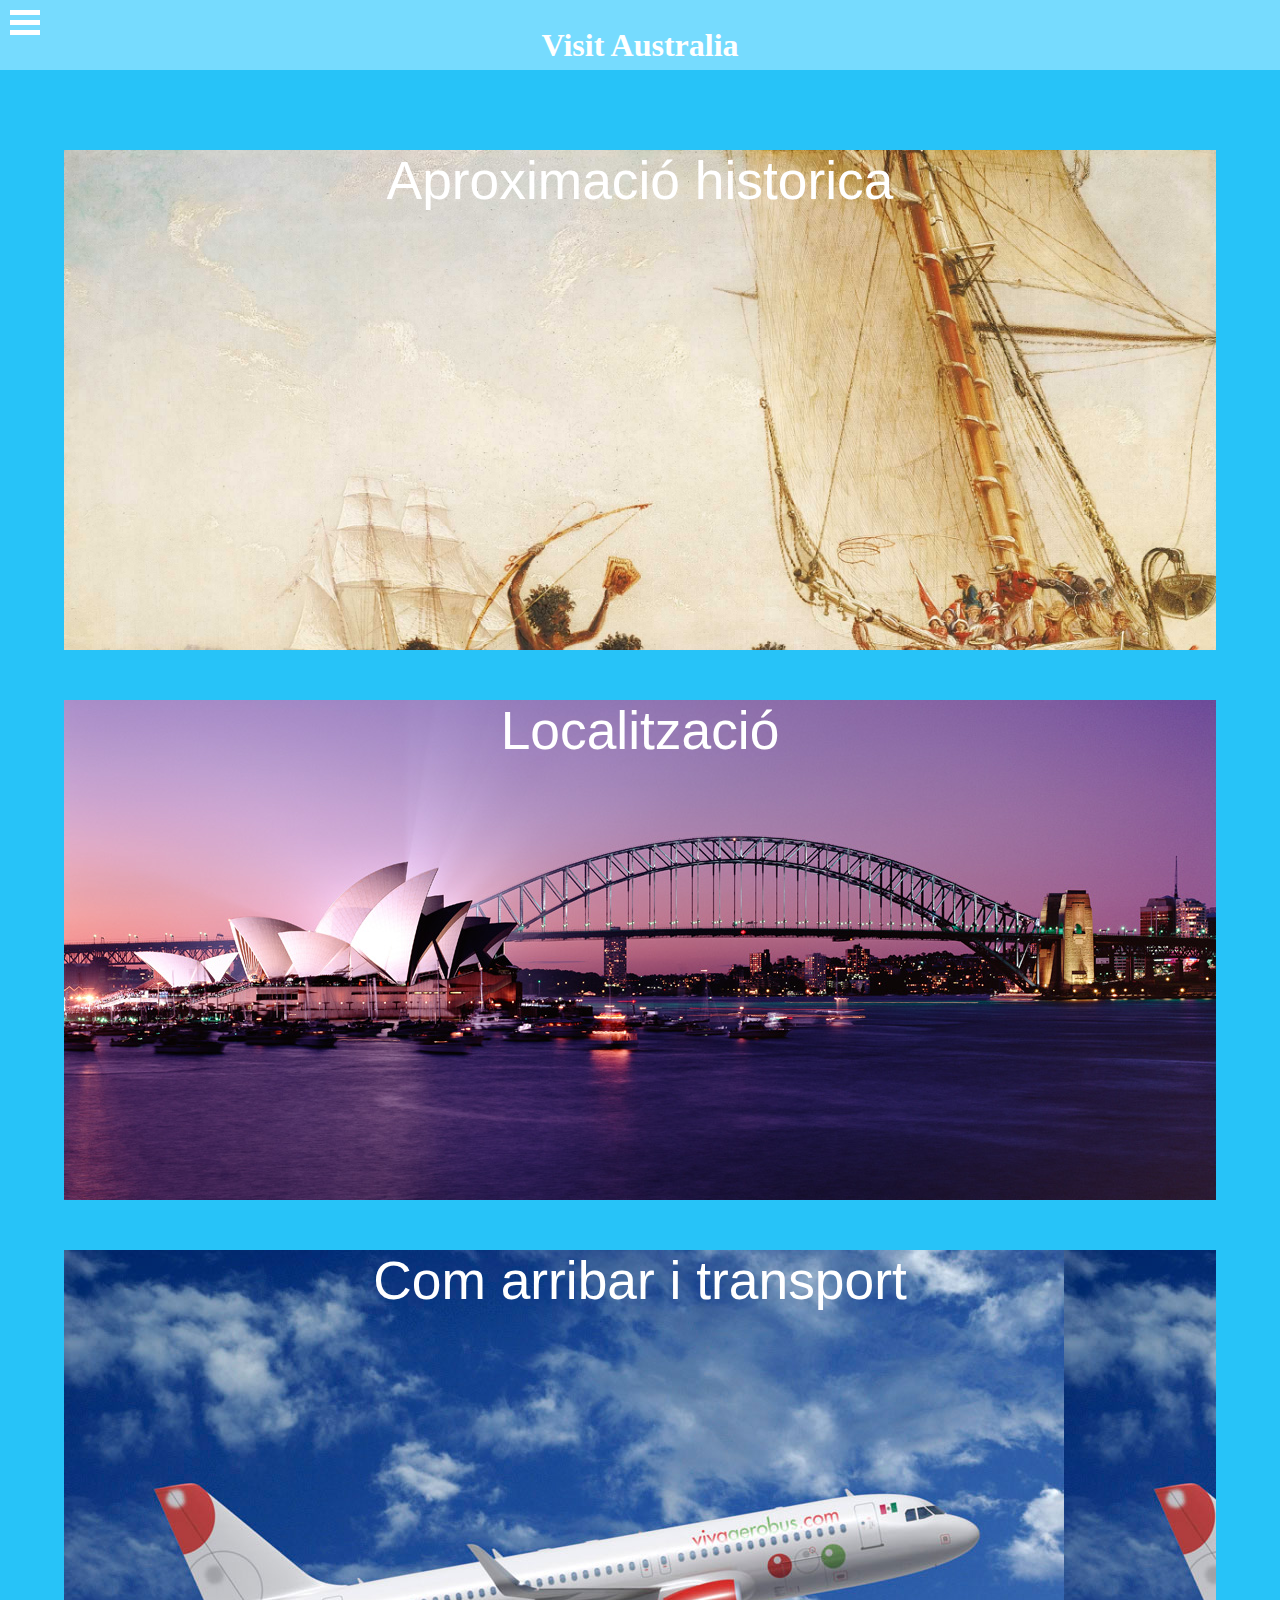
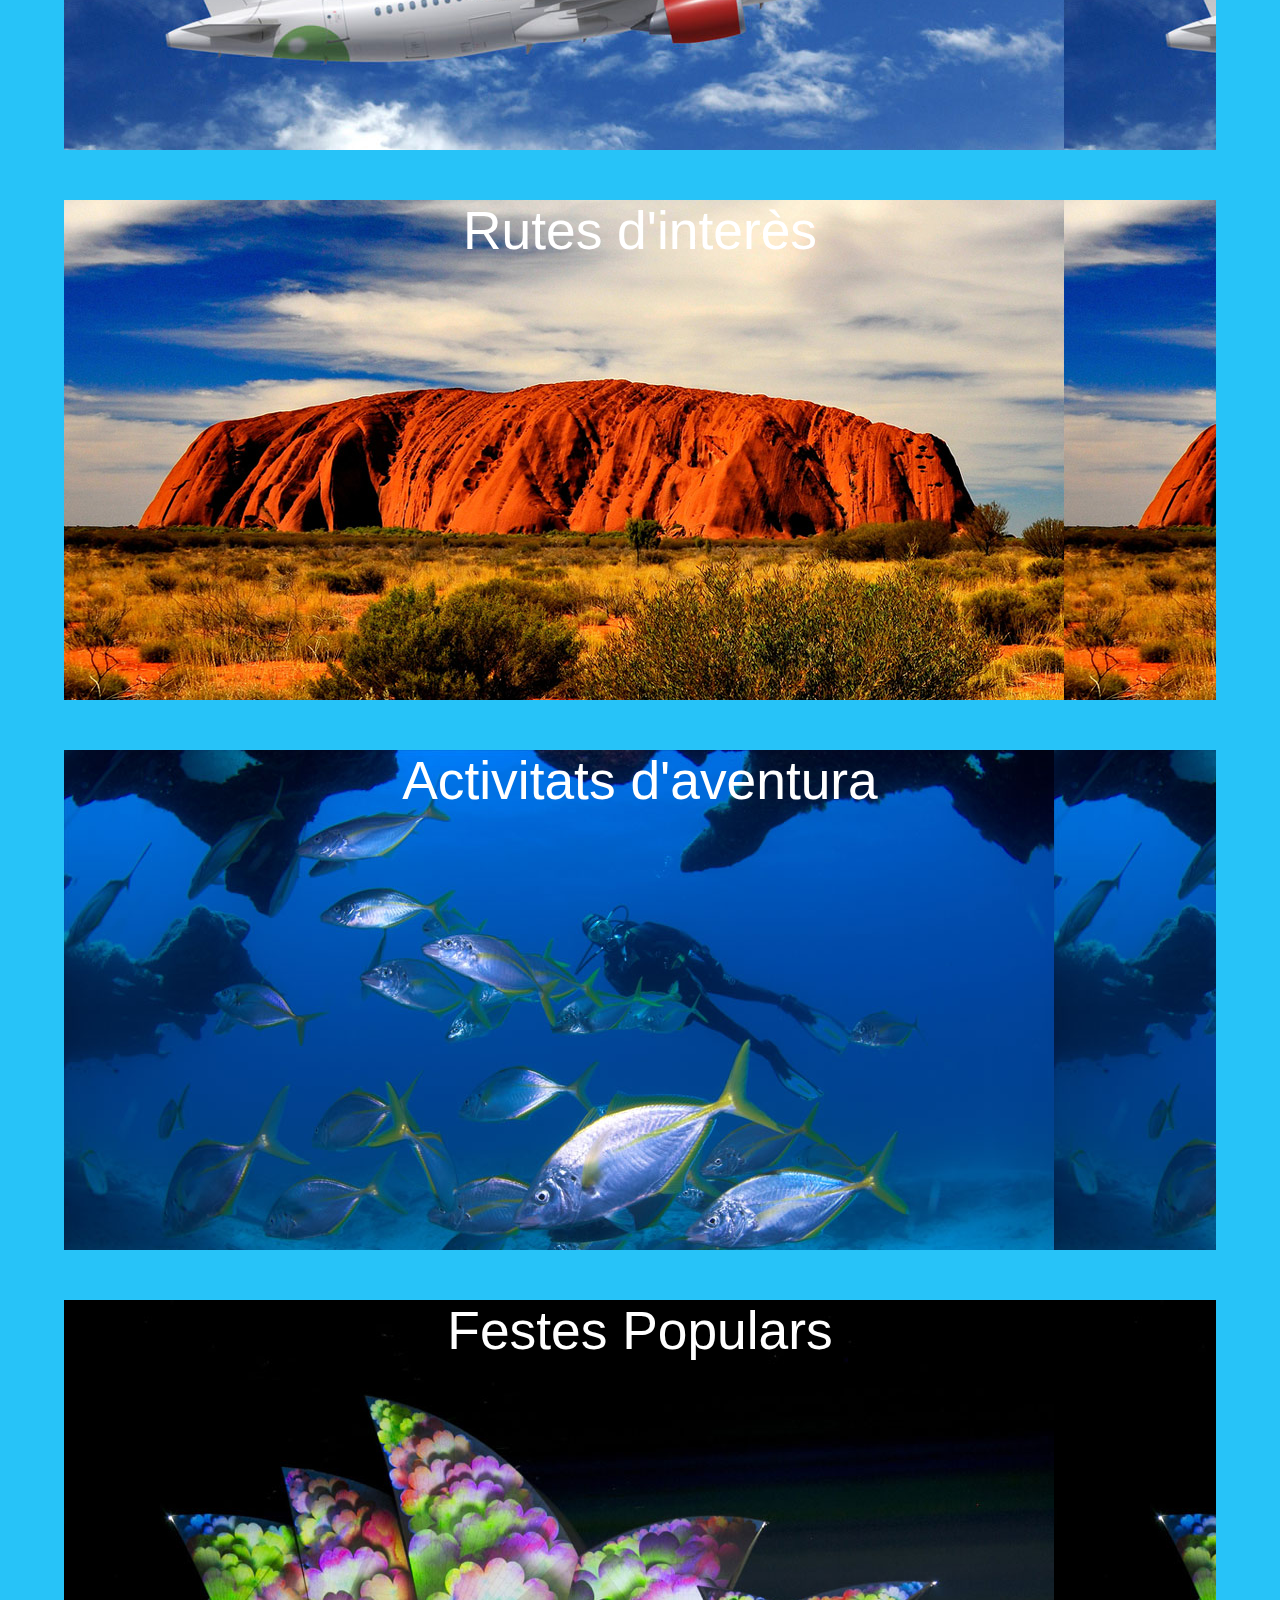
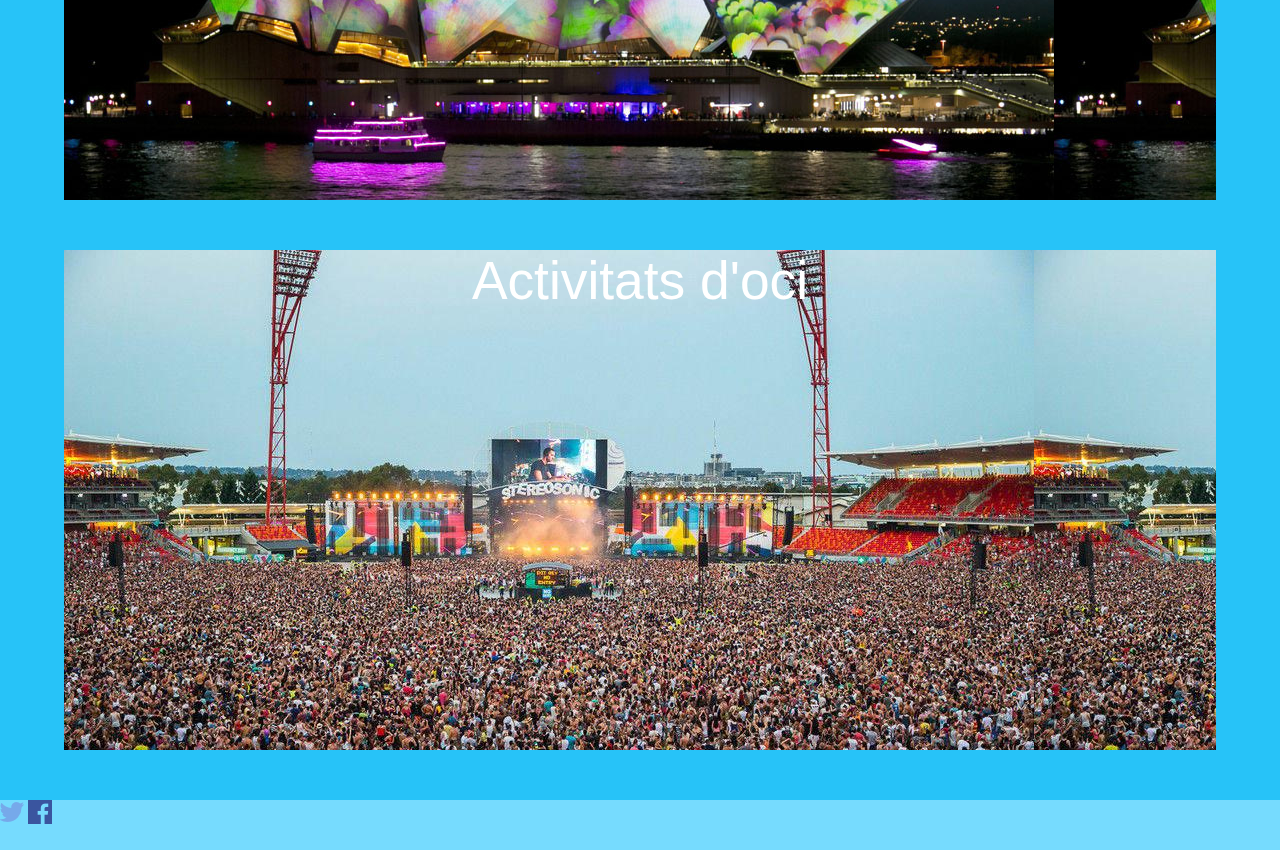
<file: index.html>
<!DOCTYPE html>
<html lang="en">
<head>
  <meta charset="UTF-8">
  <meta name="viewport" content="width=device-width, initial-scale=1.0">
  <meta http-equiv="X-UA-Compatible" content="ie=edge">
  <title>Visit Australia</title>
  <link href="index.css" rel="stylesheet" type="text/css"/>

</head>
<body>



  <div id="cabeza">
      <h2>Visit Australia</h2>
    <input type="checkbox" class="checkbox"/>
    <ul id="burger">
      <li></li>
      <li></li>
      <li></li>
    </ul>

    <ul id="menu">
        <li><a href="index.html">Inci</li></a>
        <li><a href="historia.html">Història</li></a>
        <li><a href="localitzacio.html">Localització</li></a>
        <li><a href="transports.html">Transport</li></a>
        <li><a href="rutes.html">Rutes d'interès</li></a>
        <li><a href="oci.html">Activitats</li></a>
        <li><a href="festes.html">Festes</li></a>
        <li><a href="oci.html">Activiats d'oci</li></a>
    </ul>
  </div>



  <ul id="contenido">

    <a href="historia.html">
    <li id="uno" class="index">Aproximació historica</li>
    </a>


        <a href="localitzacio.html">
        <li id="dos" class="index">Localització</li>
        </a>

    <a href="transports.html">
        <li id="tres" class="index">Com arribar i transport</li>
            </a>

    <a href="rutes.html">
      <li id="cuatro" class="index">Rutes d'interès</li>
    </a>

    <a href="aventura.html">
      <li id="cinco" class="index" >Activitats d'aventura</li>
    </a>

    <a href="festes.html">
      <li id="seis" class="index">Festes Populars</li>
    </a>

    <a href="oci.html">
        <li id="siete" class="index">Activitats d'oci</li>
    </a>

  </ul>

  <div id="peu">
    <img src="img/iconos/twitter.png"/>
    <img src="img/iconos/facebook.png"/>


  </div>

</body>
</html>
</file>
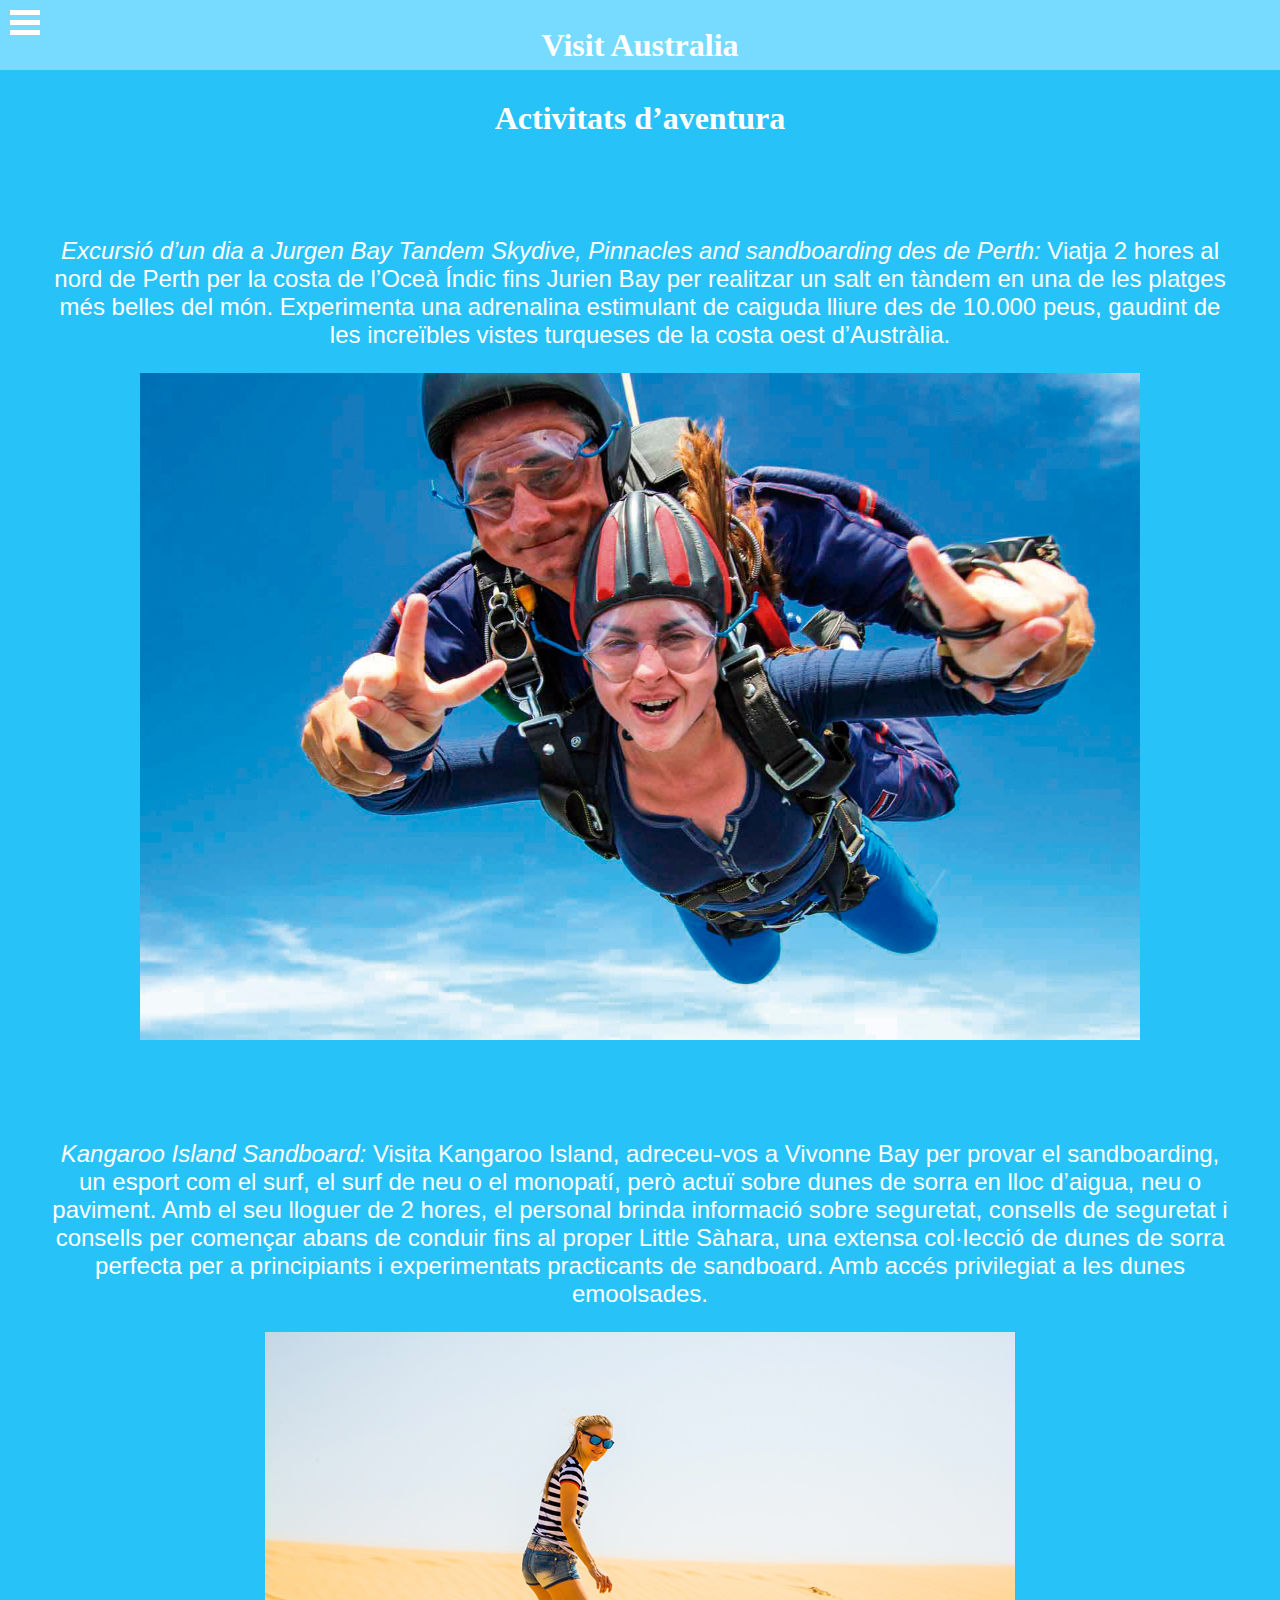
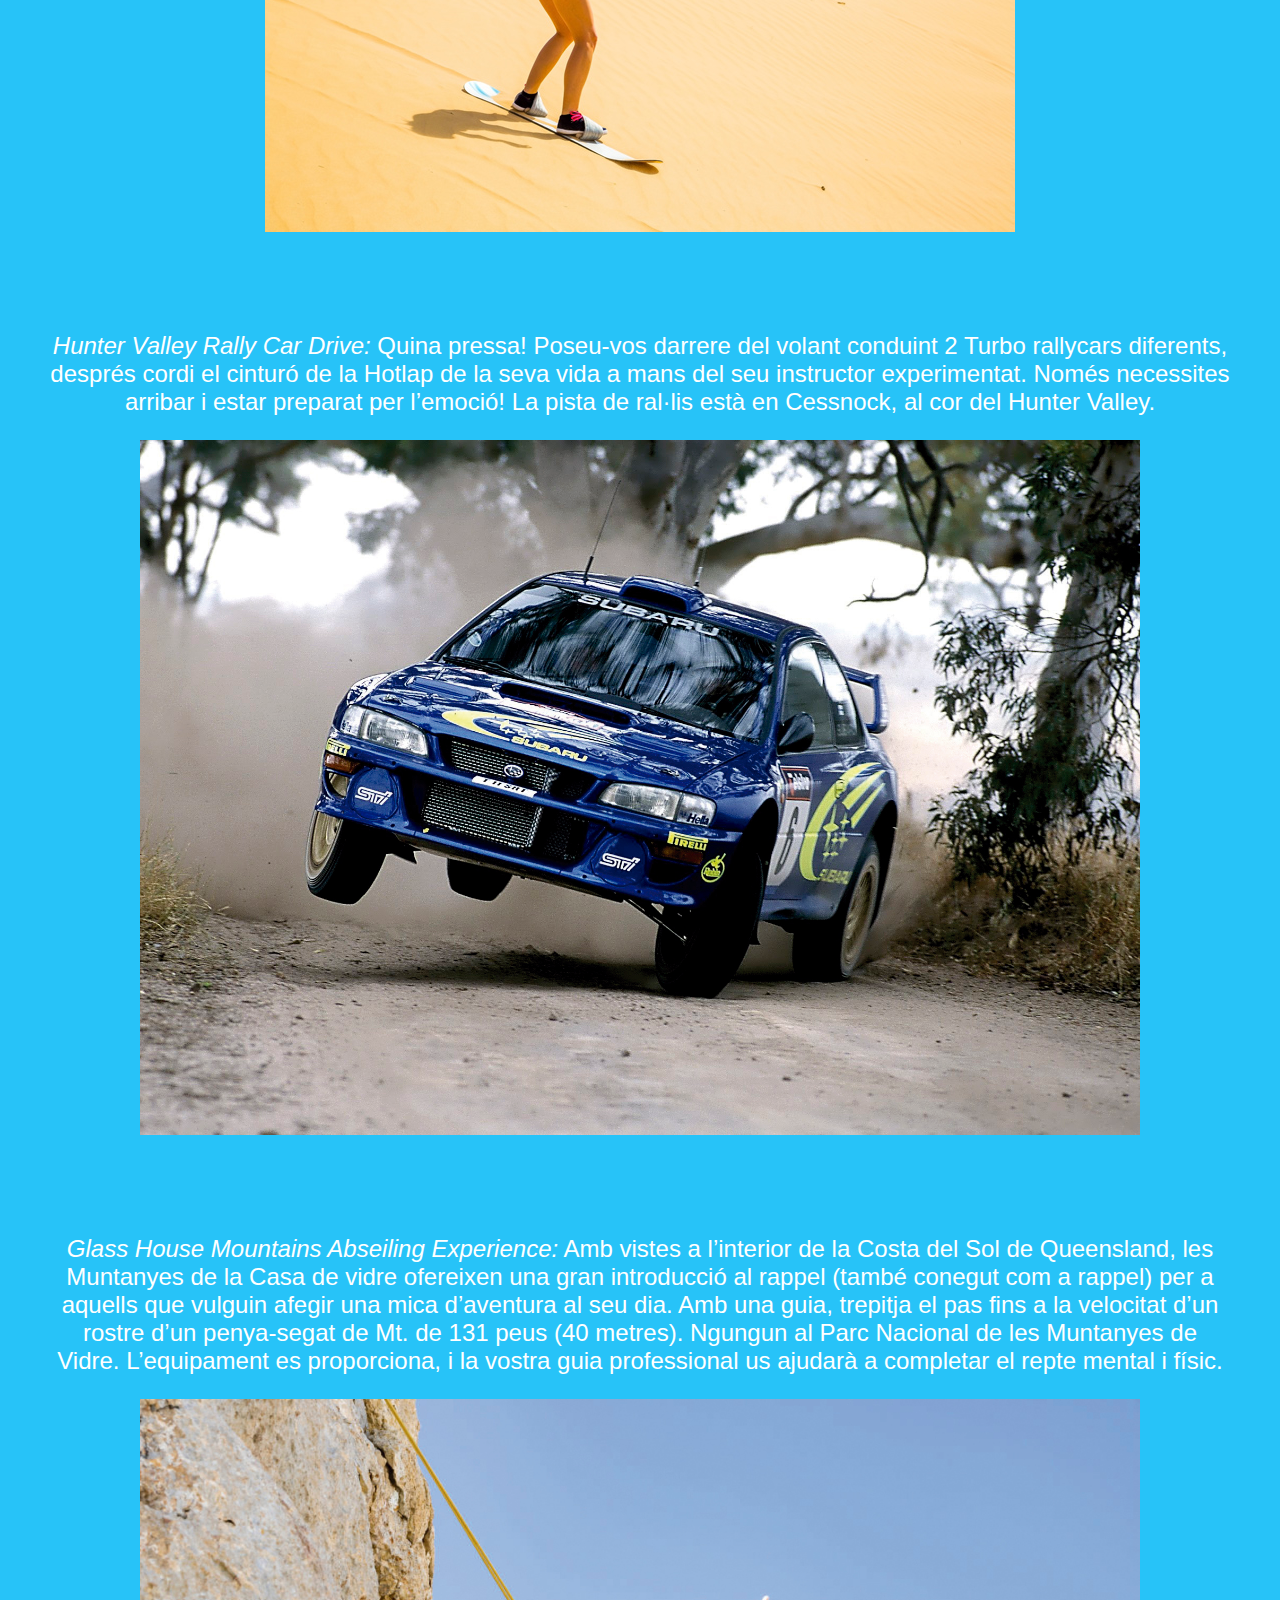
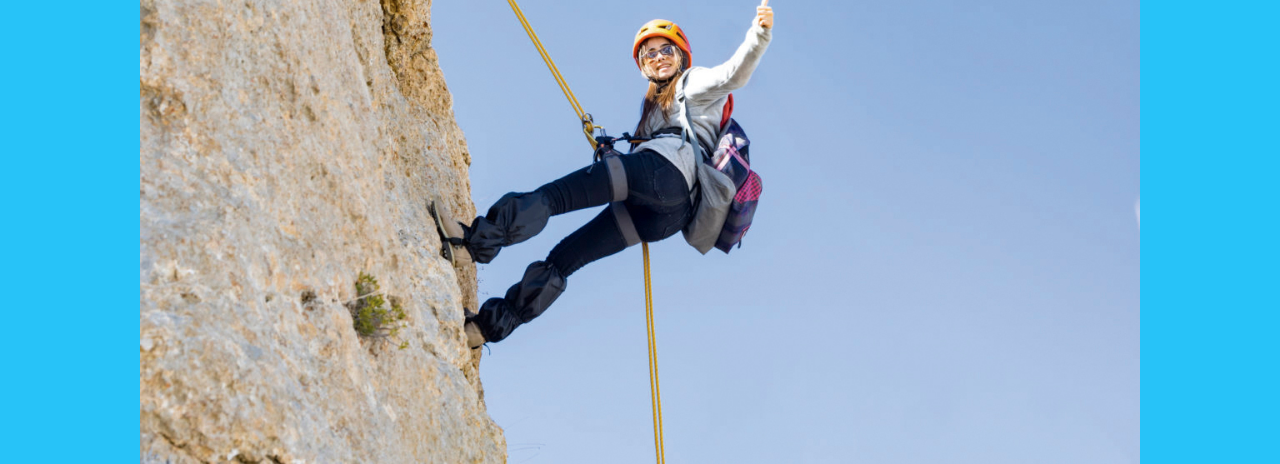
<file: aventura.html>
<!DOCTYPE html>
<html lang="en">
<head>
  <meta charset="UTF-8">
  <meta name="viewport" content="width=device-width, initial-scale=1.0">
  <meta http-equiv="X-UA-Compatible" content="ie=edge">
  <title>Document</title>
  <link href="aventura.css" rel="stylesheet" type="text/css"/>
</head>
<body>

  <div id="cabeza">
      <h2>Visit Australia</h2>
    <input type="checkbox" class="checkbox"/>
    <ul id="burger">
      <li></li>
      <li></li>
      <li></li>
    </ul>

    <ul id="menu">
        <li><a href="index.html">Inci</li></a>
        <li><a href="historia.html">Història</li></a>
        <li><a href="localitzacio.html">Localització</li></a>
        <li><a href="transports.html">Transport</li></a>
        <li><a href="rutes.html">Rutes d'interès</li></a>
        <li><a href="aventura.html">Activitats</li></a>
        <li><a href="festes.html">Festes</li></a>
        <li><a href="oci.html">Activiats d'oci</li></a>
    </ul>
  </div>

<p><h1>Activitats d’aventura</h1></p>

<div id="tipos">
<p><i>Excursió d’un dia a Jurgen Bay Tandem Skydive, Pinnacles and sandboarding des de Perth:</i> Viatja 2 hores al nord de Perth per la costa de l’Oceà Índic fins Jurien Bay per realitzar un salt en tàndem en una de les platges més belles del món. Experimenta una adrenalina estimulant de caiguda lliure des de 10.000 peus, gaudint de les increïbles vistes turqueses de la costa oest d’Austràlia.</p>
</div>
<img src="img/Tandem Skydive.jpg"/>


<div id="tipos">
<p><i>Kangaroo Island Sandboard:</i> Visita Kangaroo Island, adreceu-vos a Vivonne Bay per provar el sandboarding, un esport com el surf, el surf de neu o el monopatí, però actuï sobre dunes de sorra en lloc d’aigua, neu o paviment. Amb el seu lloguer de 2 hores, el personal brinda informació sobre seguretat, consells de seguretat i consells per començar abans de conduir fins al proper Little Sàhara, una extensa col·lecció de dunes de sorra perfecta per a principiants i experimentats practicants de sandboard. Amb accés privilegiat a les dunes emoolsades.</p>
</div>
<img src="img/sandboardd.jpg"/>

<div id="tipos">
<p><i>Hunter Valley Rally Car Drive:</i> Quina pressa! Poseu-vos darrere del volant conduint 2 Turbo rallycars diferents, després cordi el cinturó de la Hotlap de la seva vida a mans del seu instructor experimentat. Només necessites arribar i estar preparat per l’emoció! La pista de ral·lis està en Cessnock, al cor del Hunter Valley.</p>
</div>
<img src="img/Rally.jpg"/>

<div id="tipos">
<p><i>Glass House Mountains Abseiling Experience:</i> Amb vistes a l’interior de la Costa del Sol de Queensland, les Muntanyes de la Casa de vidre ofereixen una gran introducció al rappel (també conegut com a rappel) per a aquells que vulguin afegir una mica d’aventura al seu dia. Amb una guia, trepitja el pas fins a la velocitat d’un rostre d’un penya-segat de Mt. de 131 peus (40 metres). Ngungun al Parc Nacional de les Muntanyes de Vidre. L’equipament es proporciona, i la vostra guia professional us ajudarà a completar el repte mental i físic.</p>
</div>
<img src="img/rappel.jpg"/>










</body>
</html>
</file>
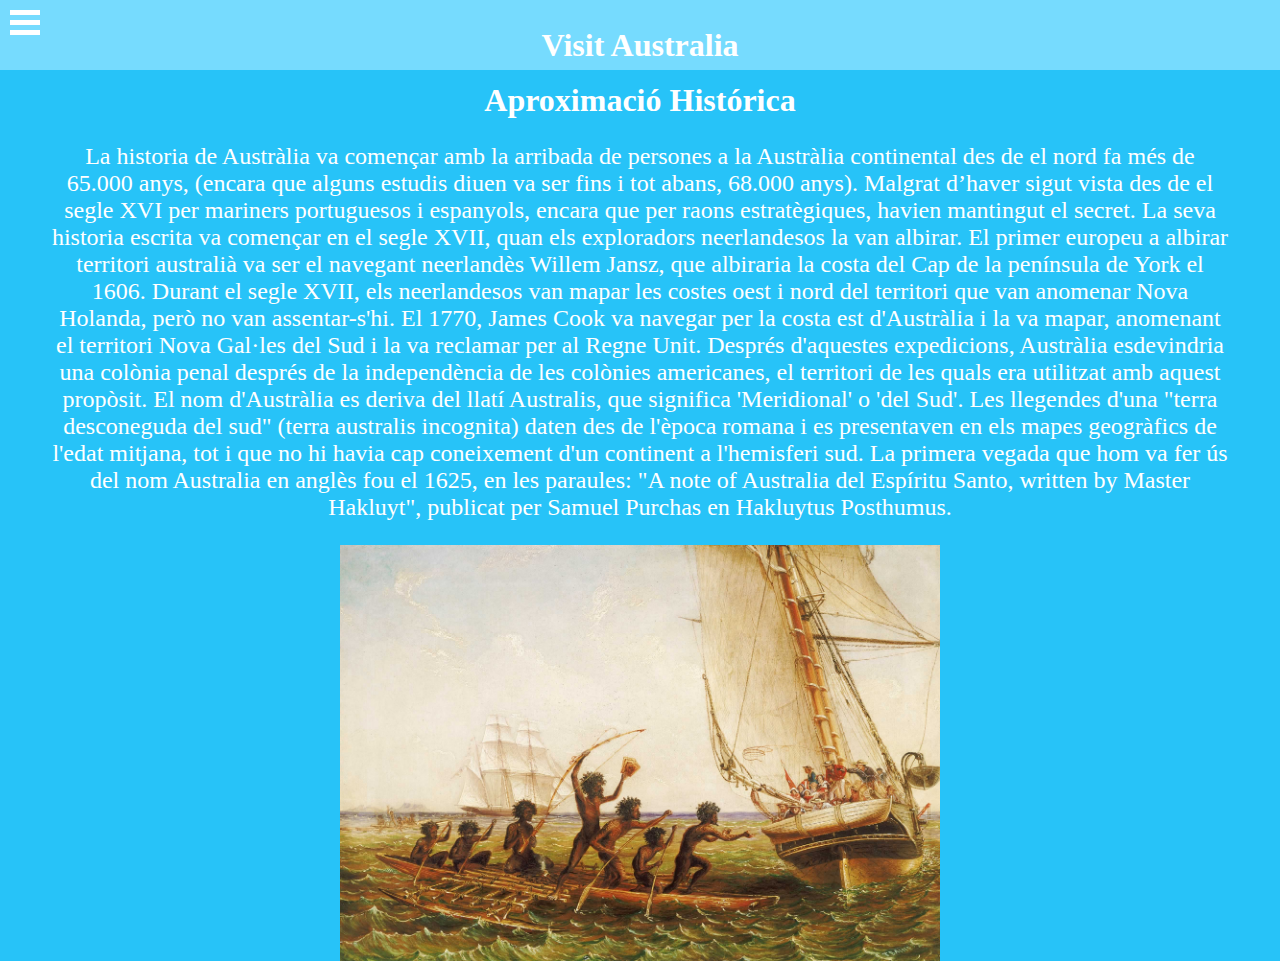
<file: historia.html>
<!DOCTYPE html>
<html lang="en">
<head>
  <meta charset="UTF-8">
  <meta name="viewport" content="width=device-width, initial-scale=1.0">
  <meta http-equiv="X-UA-Compatible" content="ie=edge">
  <title>Aproximación històrica</title>
  <link href="historia.css" rel="stylesheet" type="text/css"/>
    <h1>Aproximación històrica</h1>
</head>
<body>
  <div id="cabeza">
      <h2>Visit Australia</h2>
    <input type="checkbox" class="checkbox"/>
    <ul id="burger">
      <li></li>
      <li></li>
      <li></li>
    </ul>

    <ul id="menu">
        <li><a href="index.html">Inci</li></a>
        <li><a href="historia.html">Història</li></a>
        <li><a href="localitzacio.html">Localització</li></a>
        <li><a href="transports.html">Transport</li></a>
        <li><a href="rutes.html">Rutes d'interès</li></a>
        <li><a href="aventura.html">Activitats</li></a>
        <li><a href="festes.html">Festes</li></a>
        <li><a href="oci.html">Activiats d'oci</li></a>
    </ul>
  </div>

  <p><h1>Aproximació Histórica</h1></p>


  <div id="tipos"><p>La historia de Austràlia va començar amb la arribada de persones a la Austràlia continental des de el nord fa més de 65.000 anys, (encara que alguns estudis diuen va ser fins i tot abans, 68.000 anys). Malgrat d’haver sigut vista des de el segle XVI per mariners portuguesos i espanyols, encara que per raons estratègiques, havien mantingut el secret.
  La seva historia escrita va començar en el segle XVII, quan els exploradors neerlandesos la van albirar.

  El primer europeu a albirar territori australià va ser el navegant neerlandès Willem Jansz, que albiraria la costa del Cap de la península de York el 1606. Durant el segle XVII, els neerlandesos van mapar les costes oest i nord del territori que van anomenar Nova Holanda, però no van assentar-s'hi. El 1770, James Cook va navegar per la costa est d'Austràlia i la va mapar, anomenant el territori Nova Gal·les del Sud i la va reclamar per al Regne Unit. Després d'aquestes expedicions, Austràlia esdevindria una colònia penal després de la independència de les colònies americanes, el territori de les quals era utilitzat amb aquest propòsit.

  El nom d'Austràlia es deriva del llatí Australis, que significa 'Meridional' o 'del Sud'. Les llegendes d'una "terra desconeguda del sud" (terra australis incognita) daten des de l'època romana i es presentaven en els mapes geogràfics de l'edat mitjana, tot i que no hi havia cap coneixement d'un continent a l'hemisferi sud. La primera vegada que hom va fer ús del nom Australia en anglès fou el 1625, en les paraules: "A note of Australia del Espíritu Santo, written by Master Hakluyt", publicat per Samuel Purchas en Hakluytus Posthumus.</p></div>

  <img src="img/historia.jpg"/>


</body>
</html>
</file>
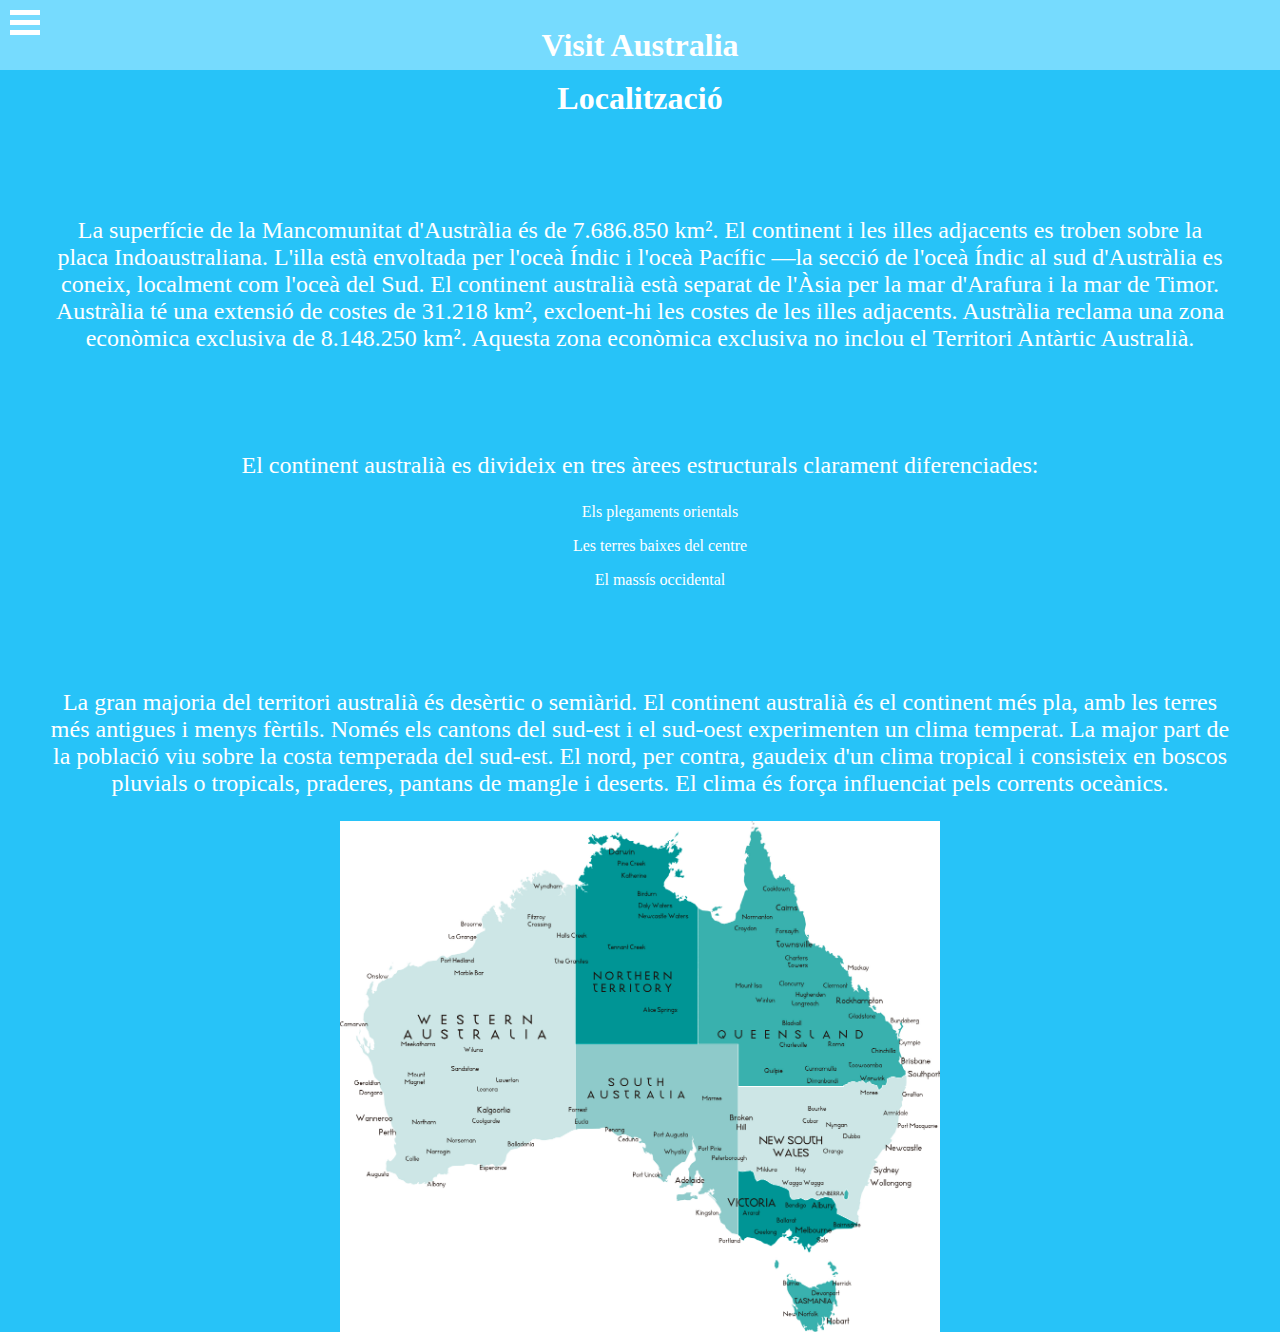
<file: localitzacio.html>
<!DOCTYPE html>
<html lang="en">
<head>
  <meta charset="UTF-8">
  <meta name="viewport" content="width=device-width, initial-scale=1.0">
  <meta http-equiv="X-UA-Compatible" content="ie=edge">
  <title>Localització</title>
  <link href="localitzacio.css" rel="stylesheet" type="text/css"/>
  <h1>Localització</h1>
</head>
<body>

  <div id="cabeza">
      <h2>Visit Australia</h2>
    <input type="checkbox" class="checkbox"/>
    <ul id="burger">
      <li></li>
      <li></li>
      <li></li>
    </ul>

    <ul id="menu">
        <li><a href="index.html">Inci</li></a>
        <li><a href="historia.html">Història</li></a>
        <li><a href="localitzacio.html">Localització</li></a>
        <li><a href="transports.html">Transport</li></a>
        <li><a href="rutes.html">Rutes d'interès</li></a>
        <li><a href="aventura.html">Activitats</li></a>
        <li><a href="festes.html">Festes</li></a>
        <li><a href="oci.html">Activiats d'oci</li></a>
    </ul>
  </div>

<h1>Localització</h1>


<div id="tipos"><p>La superfície de la Mancomunitat d'Austràlia és de 7.686.850 km². El continent i les illes adjacents es troben sobre la placa Indoaustraliana. L'illa està envoltada per l'oceà Índic i l'oceà Pacífic —la secció de l'oceà Índic al sud d'Austràlia es coneix, localment com l'oceà del Sud. El continent australià està separat de l'Àsia per la mar d'Arafura i la mar de Timor. Austràlia té una extensió de costes de 31.218 km², excloent-hi les costes de les illes adjacents. Austràlia reclama una zona econòmica exclusiva de 8.148.250 km². Aquesta zona econòmica exclusiva no inclou el Territori Antàrtic Australià.</p>

  <p>El continent australià es divideix en tres àrees estructurals clarament diferenciades:</p>
    <ul>Els plegaments orientals</ul>
    <ul>Les terres baixes del centre</ul>
    <ul>El massís occidental</ul>

  <p>La gran majoria del territori australià és desèrtic o semiàrid. El continent australià és el continent més pla, amb les terres més antigues i menys fèrtils. Només els cantons del sud-est i el sud-oest experimenten un clima temperat. La major part de la població viu sobre la costa temperada del sud-est. El nord, per contra, gaudeix d'un clima tropical i consisteix en boscos pluvials o tropicals, praderes, pantans de mangle i deserts. El clima és força influenciat pels corrents oceànics.</p></div>

<img src="img/mapa.jpg"/>


</body>
</html>
</file>
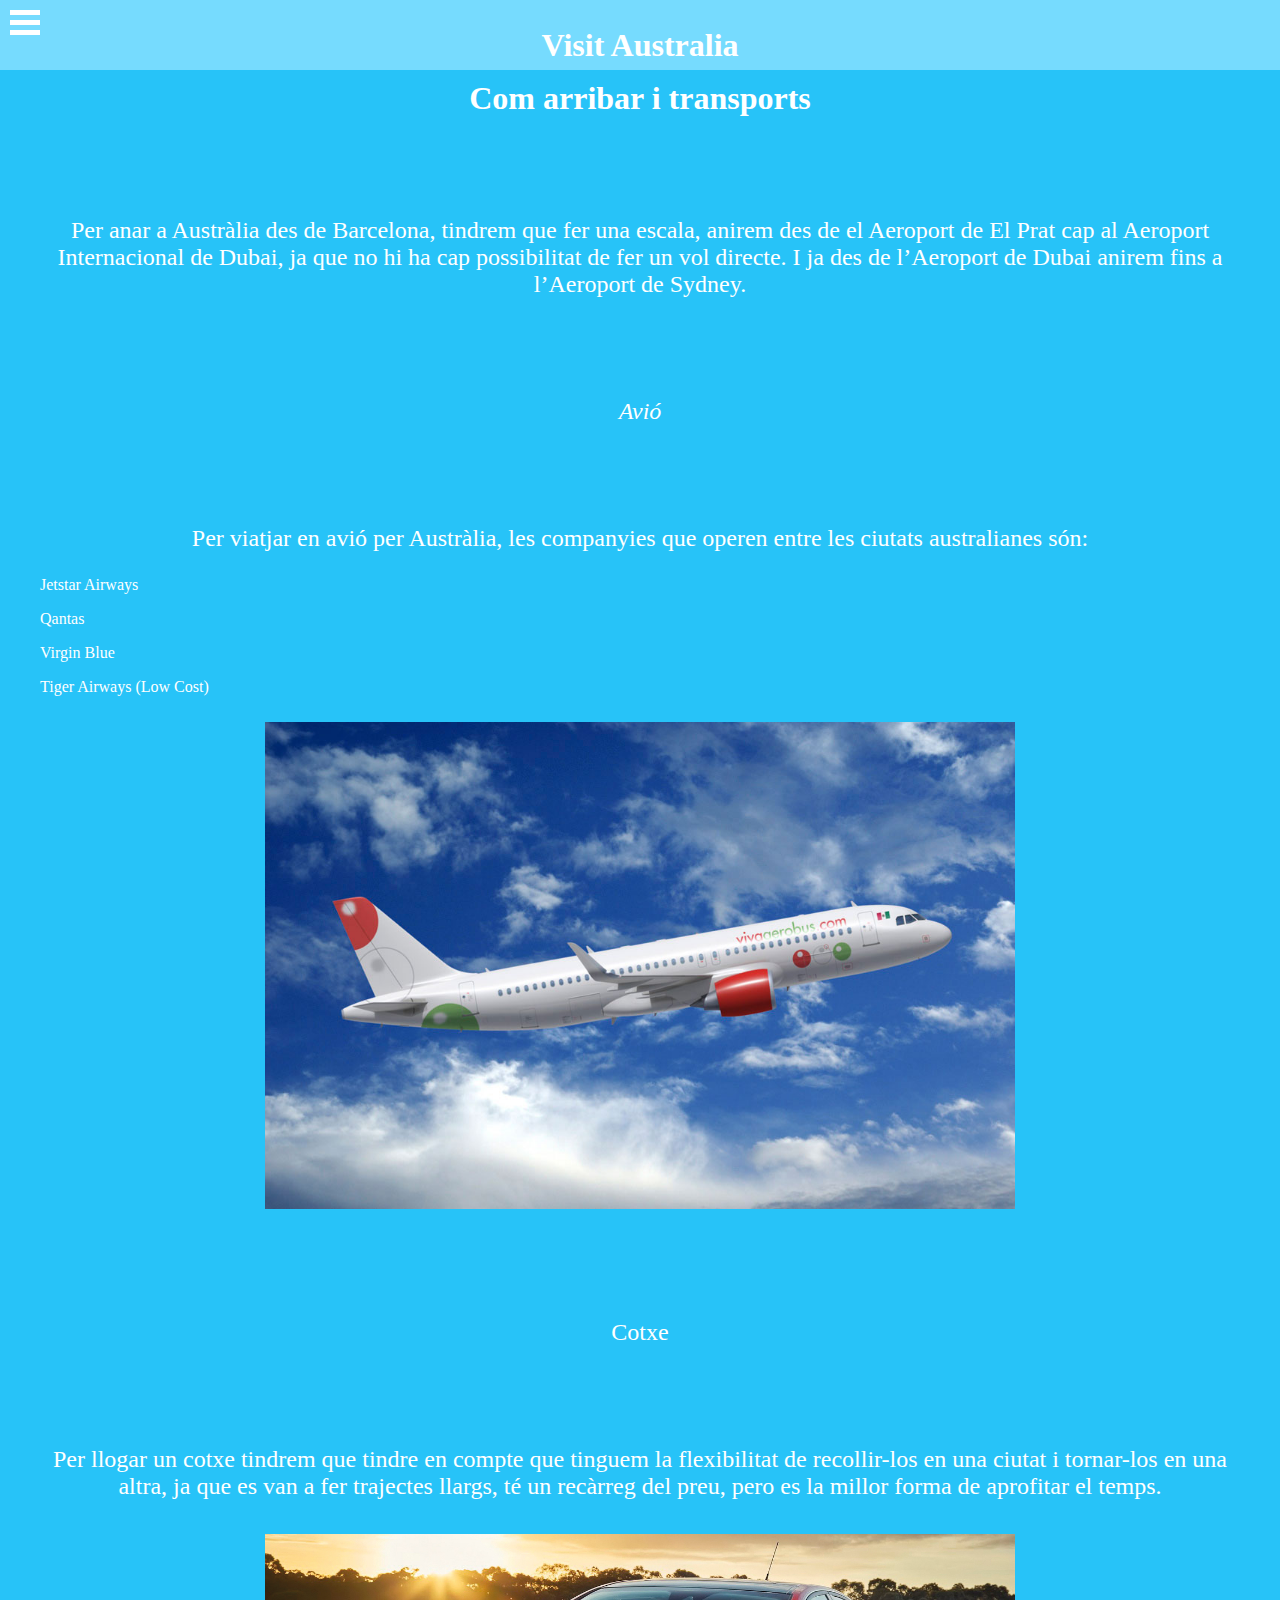
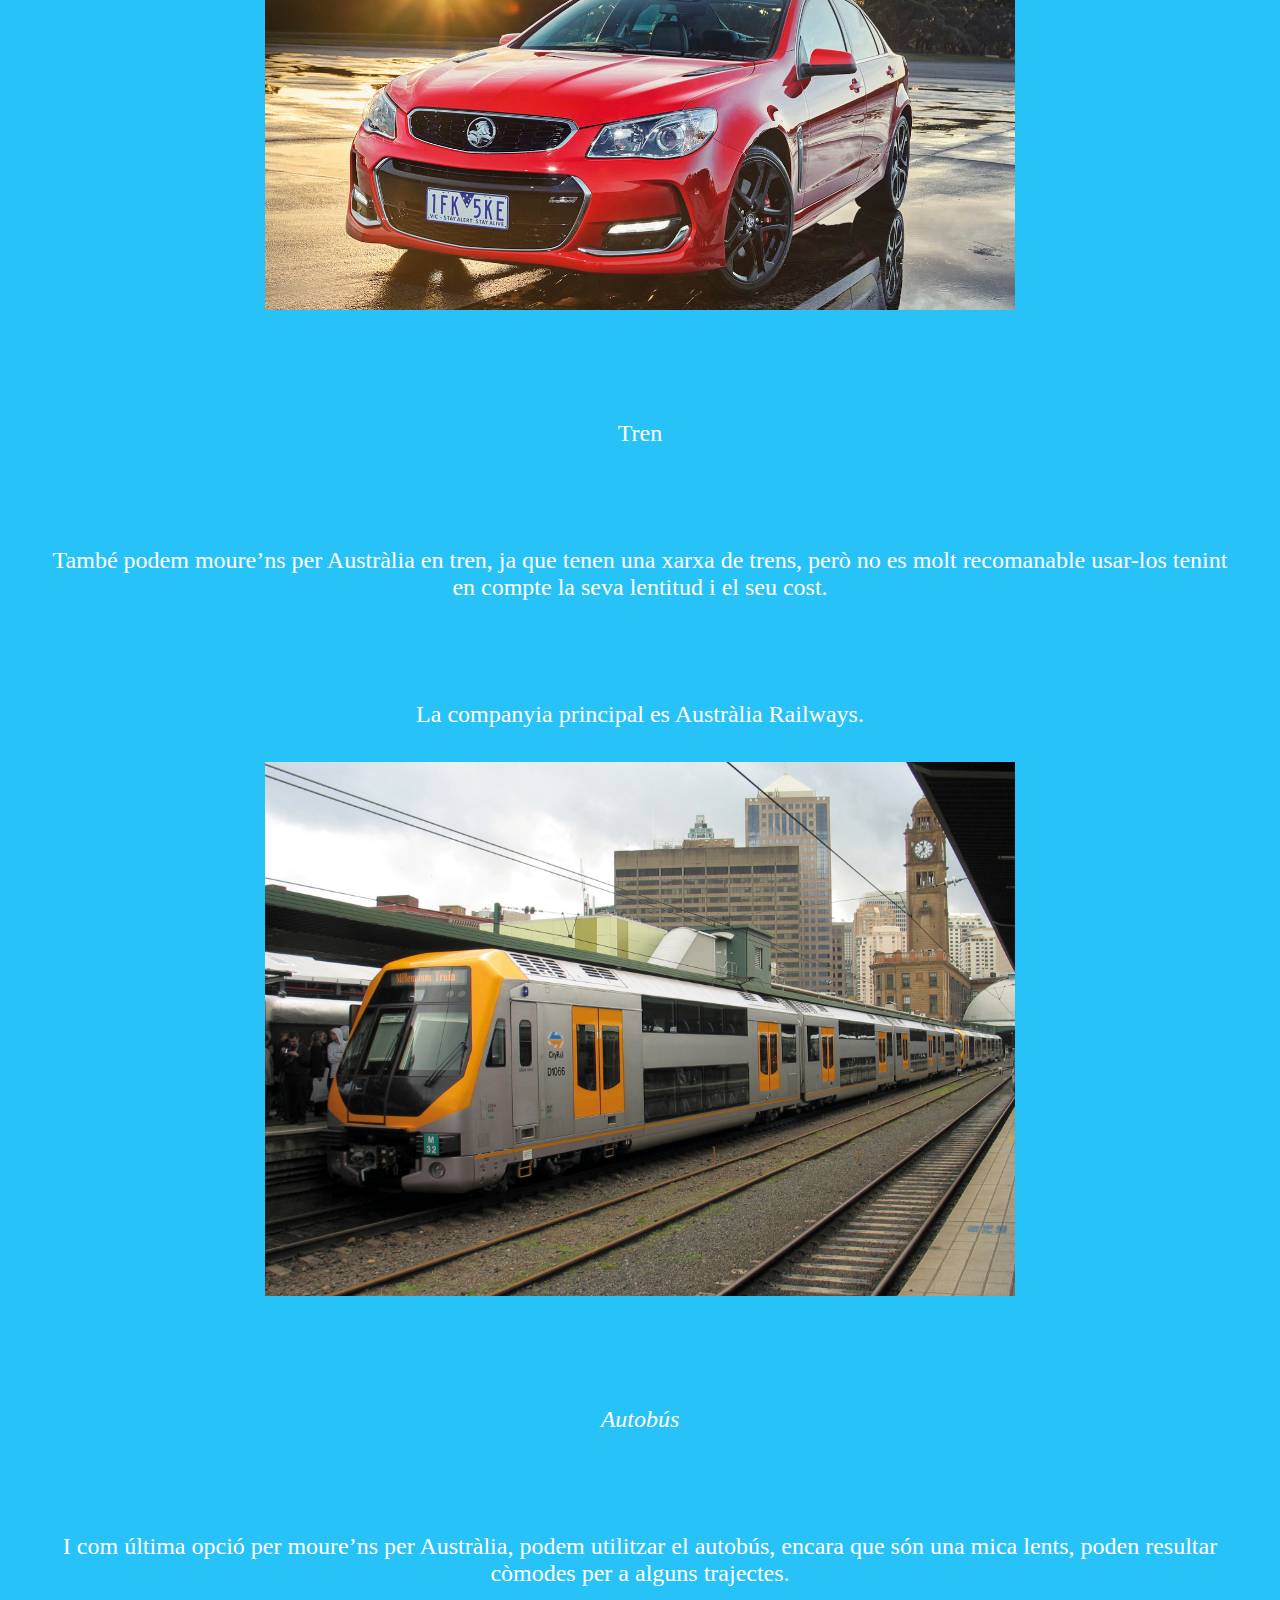
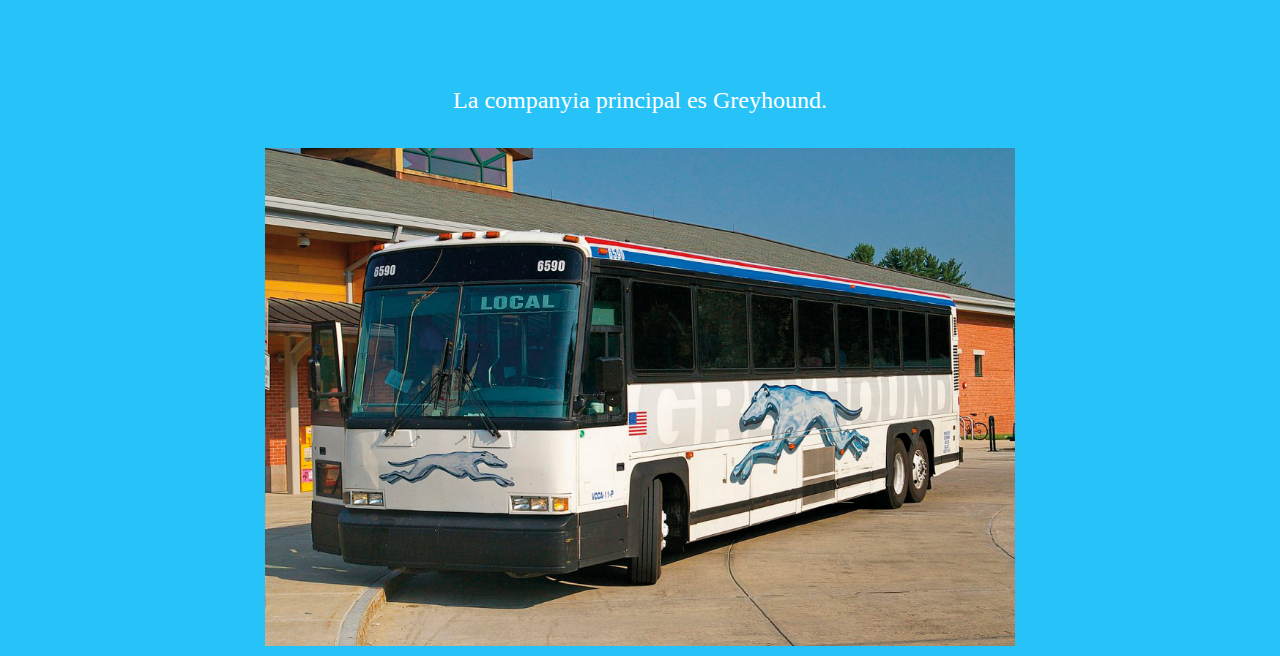
<file: transports.html>
<!DOCTYPE html>
<html lang="en">
<head>
  <meta charset="UTF-8">
  <meta name="viewport" content="width=device-width, initial-scale=1.0">
  <meta http-equiv="X-UA-Compatible" content="ie=edge">
  <title>Com arribar i transports</title>
    <link href="transports.css" rel="stylesheet" type="text/css"/>
  <h1>Com arribar i transports</h4>
</head>
<body>

  <div id="cabeza">
      <h2>Visit Australia</h2>
    <input type="checkbox" class="checkbox"/>
    <ul id="burger">
      <li></li>
      <li></li>
      <li></li>
    </ul>

    <ul id="menu">

        <li><a href="index.html">Inci</li></a>
        <li><a href="historia.html">Història</li></a>
        <li><a href="localitzacio.html">Localització</li></a>
        <li><a href="transports.html">Transport</li></a>
        <li><a href="rutes.html">Rutes d'interès</li></a>
        <li><a href="aventura.html">Activitats</li></a>
        <li><a href="festes.html">Festes</li></a>
        <li><a href="oci.html">Activiats d'oci</li></a>
    </ul>
  </div>


<h1>Com arribar i transports</h1>


<div id="tipos">
  <p>Per anar a Austràlia des de Barcelona, tindrem que fer una escala, anirem des de el Aeroport de El Prat cap al Aeroport Internacional de Dubai, ja que no hi ha cap possibilitat de fer un vol directe.
I ja des de l’Aeroport de Dubai anirem fins a l’Aeroport de Sydney.</p>
</div>


<div id="tipos">

    <p><i>Avió</i></p>
  <p>Per viatjar en avió per Austràlia, les companyies que operen entre les ciutats australianes són:</p>

    <ul>Jetstar Airways</ul>
    <ul>Qantas</ul>
    <ul>Virgin Blue</ul>
    <ul>Tiger Airways (Low Cost)</ul>
</div>

<img src="img/avion.jpg"/>

<div id="tipos">
    <p>Cotxe</p>
    <p>Per llogar un cotxe tindrem que tindre en compte que tinguem la flexibilitat de recollir-los en una ciutat i tornar-los en una altra, ja que es van a fer trajectes llargs, té un recàrreg del preu, pero es la millor forma de aprofitar el temps.</p>
</div>

<img src="img/Holden.jpg"/>

<div id="tipos">
    <p>Tren</p>
      <p>També podem moure’ns per Austràlia en tren, ja que tenen una xarxa de trens, però no es molt recomanable usar-los tenint en compte la seva lentitud i el seu cost.</p>

      <p>La companyia principal es Austràlia Railways.</p>
</div>
<img src="img/tren.jpg"/>

<div id="tipos">
      <p><i>Autobús</p></i>
      <p>I com última opció per moure’ns per Austràlia, podem utilitzar el autobús, encara que són una mica lents, poden resultar còmodes per a alguns trajectes.</p>
      <p>La companyia principal es Greyhound.</p>
</div>

<img src="img/Greyhound.jpg"/>












</body>
</html>
</file>
<file: index.css>
body{
  background-color: #27C3F8;
    margin: 0;
    padding: 0;
}
#cabeza{
  background-color: #76DBFE;
  opacity: 15;
  width: 100%;
  height: 70px;
  text-align: center;
  position: fixed;
  left: 0;
  top: 0;
  font-family: Montserrat ,sans-serif;
  color: white;

}

h2{
  font-size: 2em;
  font-family: Montserrat;
  color: white;
}

.checkbox{
  width: 50px;
  height: 50px;
  position: absolute;
  top:0px;
  left: 10px;
  z-index: 10;
  cursor: pointer;
  opacity: 0;

}
.checkbox:checked ~ #menu{
  position: fixed;
  left: 0;
  transition: 1s;

}

#burger{
  margin: 0;
  padding: 0;
  top: 5px;
  left: 5px;
  position: absolute;
  z-index: 5;

}

#burger li{
  list-style: none;
  width: 30px;
  height: 5px;
  margin: 5px;
  background-color: white;

}

#menu{

  width: 200px;
  height: 450px;
  margin: 0;
  padding: 0;
  padding-left: 90px;
  position: absolute;
  top: 0px;
  left: -100%;
  background-color: #00A3DB;
  z-index: 1;
  text-decoration: none;
  opacity: 20%;
  }

  #menu li{
    list-style-type: none;
    font-size: 30px;
    text-decoration: none;
    color: white;
    padding-top: 10px;
  }




#contenido{

  width: 90%;
  margin: 0 auto;
  padding: 0;
  margin-top: 150px;
  text-decoration: none;

}

.index{
width:100%;
height: 500px;
text-align: center;
background-color: s#27C3F8 ;
margin: 50px 0;
text-decoration: none;

}
.index img{
  width: 100%;
  height: auto;
}
li{
  list-style-type: none;
  font-size: 1.5em;
  text-decoration: none;
}

#uno{
  background-image: url(img/historia.jpg);
  background-repeat: no-repeat;
  background-size: 100% auto;
  width: 100%;
  max-width: 100%;
  text-decoration: none;
  color: white;
  font-size: 40pt;
  font-family: sans-serif;

}
#dos{
  background-image: url(img/australia.jpg);
  color: white;
  text-decoration: none;
  color: white;
  font-size: 40pt;
  font-family: sans-serif;

}

a{
  text-decoration: none;
}


#tres{
  background-image: url(img/avion.jpg);
  text-decoration: none;
  color: white;
  font-size: 40pt;
  font-family: sans-serif;
}

#cuatro{
  background-image: url(img/rutasdeinteres.jpg);
  font-size: 40pt;
  text-decoration: none;
  color: white;
  font-family: sans-serif;
}

#cinco{
  background-image: url(img/activitatsdeaventura.jpg);
  font-size: 40pt;
  text-decoration: none;
  color: white;
  font-family: sans-serif;
}

#seis{
  background-image: url(img/opera.jpg);
  font-size: 40pt;
  text-decoration: none;
  color: white;
  font-family: sans-serif;



}

#siete{
  background-image: url(img/festivalmusica.jpg);
  font-size: 40pt;
  text-decoration: none;
  color: white;
  font-family: sans-serif;
}

#peu{
  width: 100%;
  height: 50px;
  background-color: #76DBFE;
}
</file>
<file: aventura.css>
body{
  background-color: #27C3F8;
    margin: 0;
    padding: 0;
}
#cabeza{
  background-color: #76DBFE;
  opacity: 15;
  width: 100%;
  height: 70px;
  text-align: center;
  position: fixed;
  left: 0;
  top: 0;
  font-family: Montserrat;
  color: white;
  
}

h2{
  font-size: 2em;
  font-family: Montserrat;
  color: white;
}

p{
  font-family: helvetica;
  text-align: center;
  color: white;
  margin-top: 100px;
  font-size: 1.5em;
  margin-left: 50px;
  margin-right: 50px;
}





.checkbox{
  width: 50px;
  height: 50px;
  position: absolute;
  top:0px;
  left: 10px;
  z-index: 10;
  cursor: pointer;
  opacity: 0;

}
.checkbox:checked ~ #menu{
  position: fixed;
  left: 0;
  transition: 1s;

}

#burger{
  margin: 0;
  padding: 0;
  top: 5px;
  left: 5px;
  position: absolute;
  z-index: 5;

}

#burger li{
  list-style: none;
  width: 30px;
  height: 5px;
  margin: 5px;
  background-color: white;

}

#menu{

  width: 200px;
  height: 300px;
  margin: 0;
  padding: 0;
  padding-left: 60px;
  position: absolute;
  top: 0px;
  left: -100%;
  background-color: #00A3DB;
  z-index: 1;
  }

  #menu li{
    list-style-type: none;
    font-size: 24px;

  }

  h1{
    text-align: center;
    color: white;
  }



  img{
    max-width: 1000px;
    display: block;
    margin: auto;
  }
</file>
<file: historia.css>
body{
  background-color: #27C3F8;
    margin: 0;
    padding: 0;
}
#cabeza{
  background-color: #76DBFE;
  opacity: 15;
  width: 100%;
  height: 70px;
  text-align: center;
  position: fixed;
  left: 0;
  top: 0;
  font-family: Montserrat;
  color: white;
}

h2{
  font-size: 2em;
  font-family: Montserrat;
  color: white;
}

p{
  font-family: Montserrat;
  text-align: center;
  color: white;
  font-size: 1.5em;
  margin-left: 50px;
  margin-right: 50px;

}





.checkbox{
  width: 50px;
  height: 50px;
  position: absolute;
  top:0px;
  left: 10px;
  z-index: 10;
  cursor: pointer;
  opacity: 0;

}
.checkbox:checked ~ #menu{
  position: fixed;
  left: 0;
  transition: 1s;

}

#burger{
  margin: 0;
  padding: 0;
  top: 5px;
  left: 5px;
  position: absolute;
  z-index: 5;

}

#burger li{
  list-style: none;
  width: 30px;
  height: 5px;
  margin: 5px;
  background-color: white;

}

#menu{

  width: 200px;
  height: 300px;
  margin: 0;
  padding: 0;
  padding-left: 60px;
  position: absolute;
  top: 0px;
  left: -100%;
  background-color: #00A3DB;
  z-index: 1;
  }

  #menu li{
    list-style-type: none;
    font-size: 24px;

  }

  h1{
    color: white;
    text-align: center;
  }



  img{
    max-width: 600px;
    display: block;
    margin: auto;
  }
</file>
<file: localitzacio.css>
body{
  background-color: #27C3F8;
    margin: 0;
    padding: 0;
}
#cabeza{
  background-color: #76DBFE;
  opacity: 15;
  width: 100%;
  height: 70px;
  text-align: center;
  position: fixed;
  left: 0;
  top: 0;
  font-family: Montserrat;
  color: white;
}

h2{
  font-size: 2em;
  font-family: Montserrat;
  color: white;
}

p{
  font-family: helvetica;
  text-align: center;
  color: white;
  margin-top: 100px;
  font-size: 1.5em;
  margin-left: 50px;
  margin-right: 50px;
}





.checkbox{
  width: 50px;
  height: 50px;
  position: absolute;
  top:0px;
  left: 10px;
  z-index: 10;
  cursor: pointer;
  opacity: 0;

}
.checkbox:checked ~ #menu{
  position: fixed;
  left: 0;
  transition: 1s;

}

#burger{
  margin: 0;
  padding: 0;
  top: 5px;
  left: 5px;
  position: absolute;
  z-index: 5;

}

#burger li{
  list-style: none;
  width: 30px;
  height: 5px;
  margin: 5px;
  background-color: white;

}

#menu{

  width: 200px;
  height: 300px;
  margin: 0;
  padding: 0;
  padding-left: 60px;
  position: absolute;
  top: 0px;
  left: -100%;
  background-color: #00A3DB;
  z-index: 1;
  }

  #menu li{
    list-style-type: none;
    font-size: 24px;

  }


  ul{
    color: white;
    text-align: center;
    font-style: 1.5em;
  }

  p{
    font-family: Montserrat;
  }

  h1{
    color: white;
    text-align: center;
  }

 


    img{
      max-width: 600px;
      display: block;
      margin: auto;
    }
</file>
<file: transports.css>
body{
  background-color: #27C3F8;
    margin: 0;
    padding: 0;
}
#cabeza{
  background-color: #76DBFE;
  opacity: 15;
  width: 100%;
  height: 70px;
  text-align: center;
  position: fixed;
  left: 0;
  top: 0;
}

h2{
  font-size: 2em;
  font-family: Montserrat;
  color: white;
}

p{
  font-family: Motserrat;
  text-align: center;
  color: white;
  margin-top: 100px;
  font-size: 1.5em;
  margin-left: 50px;
  margin-right: 50px;
}





.checkbox{
  width: 50px;
  height: 50px;
  position: absolute;
  top:0px;
  left: 10px;
  z-index: 10;
  cursor: pointer;
  opacity: 0;

}
.checkbox:checked ~ #menu{
  position: fixed;
  left: 0;
  transition: 1s;

}

#burger{
  margin: 0;
  padding: 0;
  top: 5px;
  left: 5px;
  position: absolute;
  z-index: 5;

}

#burger li{
  list-style: none;
  width: 30px;
  height: 5px;
  margin: 5px;
  background-color: white;

}

#menu{

  width: 200px;
  height: 300px;
  margin: 0;
  padding: 0;
  padding-left: 60px;
  position: absolute;
  top: 0px;
  left: -100%;
  background-color: #00A3DB;
  z-index: 1;
  }

  #menu li{
    list-style-type: none;
    font-size: 24px;

  }

  i{
    color: white;
    text-align: center;
  }

  ul{
    color: white;
  }

  h1{
    color: white;
    text-align: center;
  }



    img{
      max-width: 750px;
      display: block;
      margin: auto;
      padding: 10px;
    }
</file>
